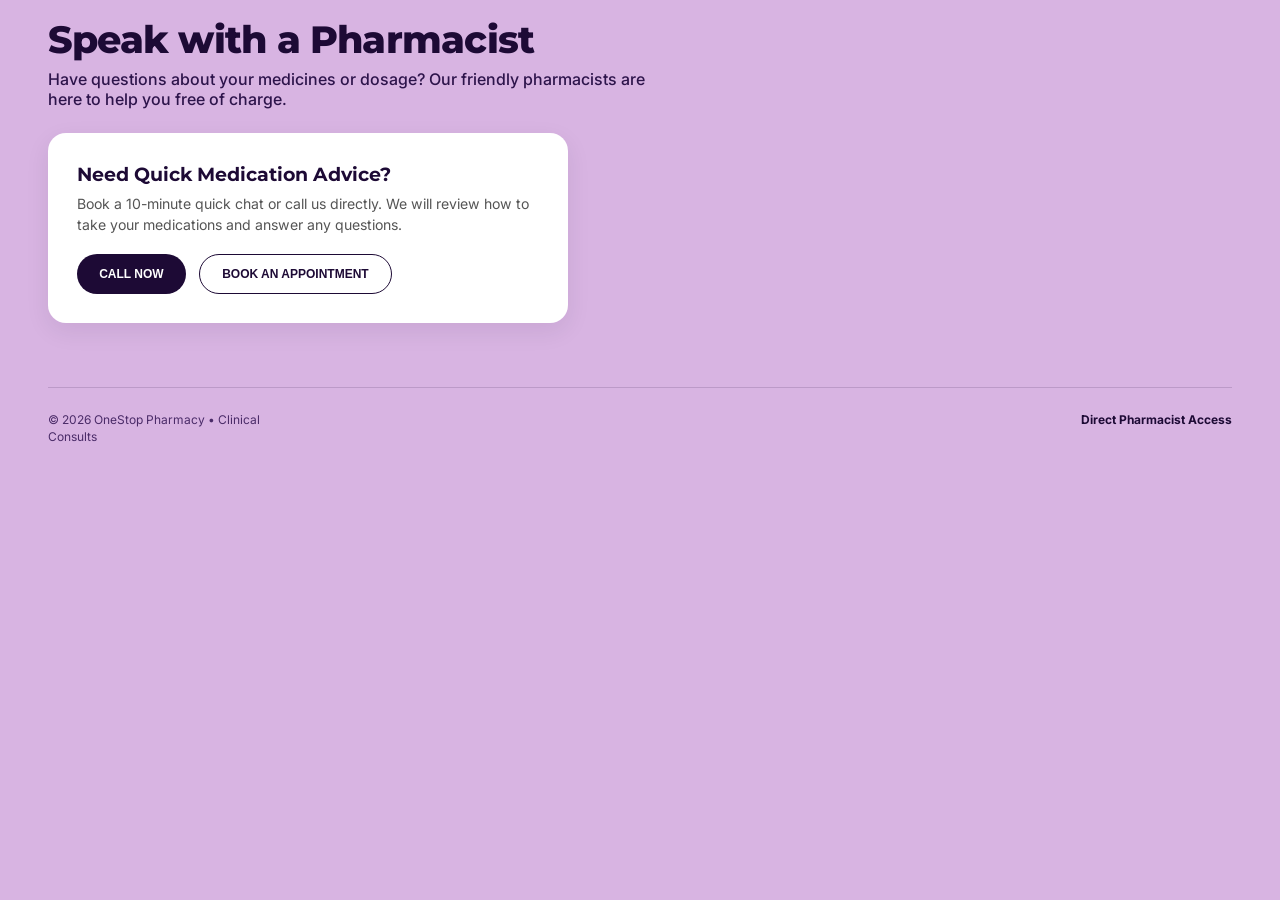
<file: pages/consultation.html>
<!DOCTYPE html>
<html lang="en">
<head>
  <meta charset="UTF-8">
  <link rel="stylesheet" href="../styles.css">
  <style>
    /* Universal Smooth Transitions */
    *, html, body, .card, button, input, p, h2, h3, h4, span, div, svg {
      transition: background-color 0.4s ease, color 0.4s ease, border-color 0.4s ease, box-shadow 0.4s ease;
    }
    
    /* FIX: Changed height: 100% to min-height: 100% to prevent scroll trapping */
    html, body { background: #D8B4E2 !important; background-color: #D8B4E2 !important; color: #1D0A35 !important; min-height: 100%; margin: 0; padding: 0; }
    
    body { padding: 1rem 3rem 2.5rem 3rem; overflow-y: auto; -webkit-overflow-scrolling: touch; box-sizing: border-box; }    
    
    .consult-title { font-size: 2.4rem; font-weight: 800; letter-spacing: -0.02em; color: #1D0A35 !important; font-family: 'Montserrat', sans-serif; }
    .consult-desc { color: #2D144B !important; margin-top: 0.4rem; font-size: 1rem; max-width: 600px; font-weight: 500; }
    .card { background: #FFFFFF !important; padding: 1.8rem; border-radius: 18px; margin-top: 1.5rem; max-width: 520px; box-shadow: 0 8px 25px rgba(29, 10, 53, 0.08); }
    
    /* Light Theme override */
    body.light-theme, html.light-theme { background: #F3EBF7 !important; background-color: #F3EBF7 !important; }

    .slot-pill { padding: 0.45rem 0.9rem; border: 1.5px solid #1D0A35; border-radius: 9999px; font-size: 0.78rem; font-weight: 700; cursor: pointer; background: transparent; color: #1D0A35; }
    .slot-pill.active { background: #1D0A35; color: #FFF; }

    /* Mobile overrides */
    @media (max-width: 600px) { 
      /* Increases bottom padding to 6rem so you can scroll past the button */
      body { padding: 1.5rem 1.2rem 1.5rem 1.2rem !important; } 
    }
  </style>
</head>
<body>

  <h2 class="consult-title">Speak with a Pharmacist</h2>
  <p class="consult-desc">Have questions about your medicines or dosage? Our friendly pharmacists are here to help you free of charge.</p>

  <div class="card">
    <h4 style="font-size: 1.2rem; font-weight: 700; color: #1D0A35; font-family: 'Montserrat', sans-serif;">Need Quick Medication Advice?</h4>
    <p style="font-size: 0.88rem; color: #555; margin-top: 0.4rem; line-height: 1.5;">Book a 10-minute quick chat or call us directly. We will review how to take your medications and answer any questions.</p>
    <div style="display: flex; gap: 0.8rem; margin-top: 1.2rem; flex-wrap: wrap;">
      <button id="callBtn" style="background: #1D0A35; color: #FFF; padding: 0.75rem 1.4rem; border: none; cursor: pointer; border-radius: 9999px; font-weight: 700; font-size: 0.75rem; text-transform: uppercase;">Call Now</button>
      <button id="bookBtn" style="background: transparent; color: #1D0A35; border: 1.5px solid #1D0A35; padding: 0.75rem 1.4rem; cursor: pointer; border-radius: 9999px; font-weight: 700; font-size: 0.75rem; text-transform: uppercase;">Book an Appointment</button>
    </div>
  </div>

  <footer style="margin-top: 4rem; padding-top: 1.5rem; border-top: 1px solid rgba(29, 10, 53, 0.15); display: flex; justify-content: space-between; align-items: flex-start; font-size: 0.75rem; color: #4A2B68; line-height: 1.4;">
    <div>&copy; 2026 OneStop Pharmacy &bull; Clinical<br>Consults</div>
    <div style="font-weight: 700; color: #1D0A35; text-align: right;">Direct Pharmacist Access</div>
  </footer>

  <div id="callModal" class="modal-overlay">
    <div class="modal-box" style="text-align: center;">
      <h3 style="font-size: 1.2rem; font-weight: 800; color: #1D0A35; font-family: 'Montserrat', sans-serif;">OneStop Pharmacy Desk</h3>
      <p style="font-size: 0.85rem; color: #666; margin: 0.5rem 0 1.2rem;">Direct phone line to our duty pharmacist.</p>
      <a href="tel:+2348006637867" style="display: block; width: 100%; text-decoration: none; background: #1D0A35; color: #FFF; padding: 0.85rem; border-radius: 9999px; font-weight: 700; font-size: 0.85rem; text-transform: uppercase;">Dial +234 701 904 5234</a>
      <button id="closeCallBtn" style="background: none; border: none; font-size: 0.75rem; color: #888; cursor: pointer; text-transform: uppercase; font-weight: 700; margin-top: 1rem;">Close</button>
    </div>
  </div>

  <div id="bookModal" class="modal-overlay">
    <div class="modal-box">
      <h3 style="font-size: 1.2rem; font-weight: 800; color: #1D0A35; font-family: 'Montserrat', sans-serif;">Schedule Consultation</h3>
      <p style="font-size: 0.82rem; color: #666; margin-top: 0.2rem;">Pick a 15-minute slot today for a private review.</p>
      <div style="display: flex; gap: 0.4rem; margin: 1rem 0;">
        <button type="button" class="slot-pill active" onclick="pickSlot(this)">11:30 AM</button>
        <button type="button" class="slot-pill" onclick="pickSlot(this)">02:00 PM</button>
        <button type="button" class="slot-pill" onclick="pickSlot(this)">04:15 PM</button>
      </div>
      <input type="text" id="patientName" placeholder="Your Full Name" style="width: 100%; padding: 0.7rem 0.9rem; border-radius: 10px; border: 1px solid #ccc; font-size: 0.85rem; margin-bottom: 0.6rem; outline: none; box-sizing: border-box;" />
      <input type="tel" id="patientPhone" placeholder="Your Phone Number" style="width: 100%; padding: 0.7rem 0.9rem; border-radius: 10px; border: 1px solid #ccc; font-size: 0.85rem; margin-bottom: 1rem; outline: none; box-sizing: border-box;" />
      <button type="button" id="confirmBookBtn" style="width: 100%; background: #1D0A35; color: #FFF; border: none; padding: 0.85rem; border-radius: 9999px; font-weight: 700; font-size: 0.82rem; text-transform: uppercase; cursor: pointer;">Confirm Free Appointment</button>
      <div style="text-align: center; margin-top: 0.6rem;">
        <button id="closeBookBtn" style="background: none; border: none; font-size: 0.75rem; color: #888; cursor: pointer; text-transform: uppercase; font-weight: 700;">Cancel</button>
      </div>
    </div>
  </div>

  <script>
    document.getElementById('callBtn').addEventListener('click', () => { document.getElementById('callModal').classList.add('show'); });
    document.getElementById('bookBtn').addEventListener('click', () => { document.getElementById('bookModal').classList.add('show'); });
    document.getElementById('closeCallBtn').addEventListener('click', () => { document.getElementById('callModal').classList.remove('show'); });
    document.getElementById('closeBookBtn').addEventListener('click', () => { document.getElementById('bookModal').classList.remove('show'); });

    function pickSlot(el) {
      document.querySelectorAll('.slot-pill').forEach(b => b.classList.remove('active'));
      el.classList.add('active');
    }

    document.getElementById('confirmBookBtn').addEventListener('click', () => {
      const nameInput = document.getElementById('patientName');
      const name = nameInput.value.trim();
      if (!name) return alert('Please enter your name.');
      alert(`Thank you, ${name}! Your consultation has been scheduled.`);
      document.getElementById('bookModal').classList.remove('show');
      nameInput.value = '';
      document.getElementById('patientPhone').value = '';
    });

    window.addEventListener('message', (e) => {
      if (!e.data) return;
      if (e.data.type === 'THEME_CHANGE') {
        const isLight = e.data.theme === 'light';
        if (isLight) {
          document.body.classList.add('light-theme');
          document.documentElement.classList.add('light-theme');
        } else {
          document.body.classList.remove('light-theme');
          document.documentElement.classList.remove('light-theme');
        }
      } else if (e.data.type === 'WAKE_UP') {
        window.dispatchEvent(new Event('resize'));
        document.body.style.transform = 'translateZ(0)';
        setTimeout(() => document.body.style.transform = 'none', 50);
      }
    });

    if (window.parent && window.parent.document.body.classList.contains('light-theme')) {
      document.body.classList.add('light-theme');
      document.documentElement.classList.add('light-theme');
    }

    // Tell the parent window to close the search overlay if clicked anywhere in this page
    document.addEventListener('click', () => {
      window.parent.postMessage({ type: 'CLOSE_SEARCH' }, '*');
    });
  </script>
</body>
</html>
</file>
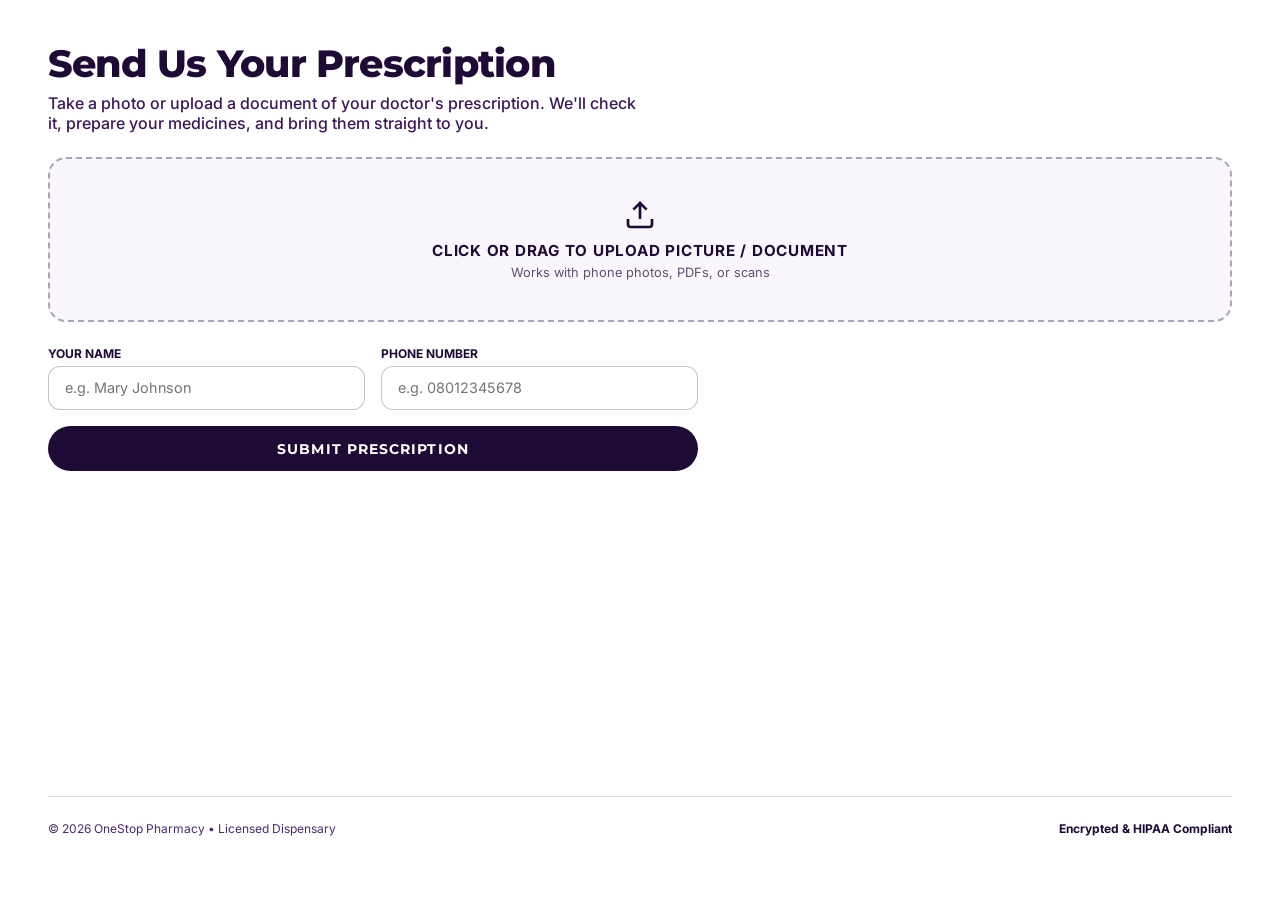
<file: pages/dispensary.html>
<!DOCTYPE html>
<html lang="en">
<head>
  <meta charset="UTF-8">
  <link rel="stylesheet" href="../styles.css">
  <style>
    /* Universal Smooth Transitions */
    *, html, body, .upload-box, input, button, p, h2, label, svg, div {
      transition: background-color 0.4s ease, color 0.4s ease, border-color 0.4s ease, stroke 0.4s ease, fill 0.4s ease;
    }

    /* THE FIX: Enable Native Document Scrolling */
    html { height: 100%; background: transparent !important; }
    
    body { 
      background: #FFFFFF !important; 
      background-color: #FFFFFF !important; 
      color: #1D0A35 !important; 
      min-height: 100%; 
      margin: 0; 
      /* Explicit 4rem safe zone at the bottom */
      padding: 2.5rem 3rem 4rem 3rem; 
      box-sizing: border-box; 
      display: flex;
      flex-direction: column;
      /* Removed overflow-y: auto; to force native scroll! */
    }
    
    .disp-title { font-size: 2.4rem; font-weight: 800; letter-spacing: -0.02em; color: #1D0A35 !important; font-family: 'Montserrat', sans-serif; }
    .disp-desc { color: #3b1856 !important; margin-top: 0.4rem; font-size: 1rem; max-width: 600px; font-weight: 500; }
    
    .upload-box { margin-top: 1.5rem; border: 2px dashed rgba(29, 10, 53, 0.35); border-radius: 18px; padding: 2.5rem; text-align: center; background: #FAF6FD !important; cursor: pointer; }
    .upload-box:hover { border-color: #1D0A35; background: #F3EBF7 !important; }
    
    .form-grid { display: grid; grid-template-columns: 1fr 1fr; gap: 1rem; margin-top: 1.5rem; max-width: 650px; margin-bottom: 2rem; }
    input { width: 100%; padding: 0.8rem 1rem; border-radius: 12px; border: 1px solid rgba(29, 10, 53, 0.25); background: #FFFFFF !important; color: #1D0A35 !important; font-size: 0.9rem; font-family: inherit; outline: none; box-sizing: border-box; }
    input:focus { border-color: #1D0A35; }

    /* Light Theme override */
    body.light-theme, html.light-theme { background: #1D0A35 !important; background-color: #1D0A35 !important; color: #FFFFFF !important; }
    body.light-theme .disp-title { color: #FFFFFF !important; }
    body.light-theme .disp-desc { color: rgba(255, 255, 255, 0.75) !important; }
    body.light-theme .upload-box { background: rgba(255, 255, 255, 0.08) !important; border-color: rgba(216, 180, 226, 0.35) !important; }
    body.light-theme .upload-box svg { stroke: #D8B4E2 !important; }
    body.light-theme .upload-box p { color: #FFFFFF !important; }
    body.light-theme label { color: #FFFFFF !important; }
    body.light-theme input { background: rgba(255, 255, 255, 0.1) !important; border-color: rgba(216, 180, 226, 0.3) !important; color: #FFFFFF !important; }
    body.light-theme .btn-pill { background: #D8B4E2 !important; color: #1D0A35 !important; }
    
    .page-footer {
      margin-top: auto; 
      padding-top: 1.5rem; 
      border-top: 1px solid rgba(29, 10, 53, 0.15); 
      display: flex; 
      justify-content: space-between; 
      align-items: center; 
      font-size: 0.75rem; 
      color: #4A2B68;
    }
    body.light-theme .page-footer { border-top-color: rgba(255, 255, 255, 0.1) !important; color: rgba(255, 255, 255, 0.5) !important; }
    body.light-theme .page-footer div:last-child { color: #D8B4E2 !important; }
    
    @media (max-width: 600px) { body { padding: 1.5rem 1.2rem 3rem 1.2rem; } }
  </style>
</head>
<body>

  <h2 class="disp-title">Send Us Your Prescription</h2>
  <p class="disp-desc">Take a photo or upload a document of your doctor's prescription. We'll check it, prepare your medicines, and bring them straight to you.</p>

  <div class="upload-box" onclick="document.getElementById('fileUpload').click()">
    <input type="file" id="fileUpload" style="display: none;" onchange="handleFile(this)" accept="image/*,.pdf" />
    <svg width="32" height="32" viewBox="0 0 24 24" fill="none" stroke="#1D0A35" stroke-width="2" style="margin: 0 auto 0.6rem; display: block;">
      <path d="M21 15v4a2 2 0 0 1-2 2H5a2 2 0 0 1-2-2v-4"></path>
      <polyline points="17 8 12 3 7 8"></polyline>
      <line x1="12" y1="3" x2="12" y2="15"></line>
    </svg>
    <p id="uploadLabel" style="font-weight: 700; font-size: 0.95rem; text-transform: uppercase; letter-spacing: 0.05em; color: inherit;">Click or Drag to Upload Picture / Document</p>
    <p style="font-size: 0.8rem; margin-top: 0.3rem; color: inherit; opacity: 0.7;">Works with phone photos, PDFs, or scans</p>
  </div>

  <form class="form-grid" onsubmit="submitForm(event)">
    <div>
      <label style="display: block; font-size: 0.75rem; font-weight: 700; text-transform: uppercase; margin-bottom: 0.3rem;">Your Name</label>
      <input type="text" id="patientName" placeholder="e.g. Mary Johnson" required />
    </div>
    <div>
      <label style="display: block; font-size: 0.75rem; font-weight: 700; text-transform: uppercase; margin-bottom: 0.3rem;">Phone Number</label>
      <input type="tel" id="patientPhone" placeholder="e.g. 08012345678" required />
    </div>
    <div style="grid-column: span 2;">
      <button type="submit" class="btn-pill" style="background: #1D0A35; color: #FFF; width: 100%; padding: 0.9rem; border: none; cursor: pointer; border-radius: 9999px; font-weight: 700; font-size: 0.85rem; text-transform: uppercase;">Submit Prescription</button>
    </div>
  </form>

  <footer class="page-footer">
    <div>&copy; 2026 OneStop Pharmacy &bull; Licensed Dispensary</div>
    <div style="font-weight: 700; color: #1D0A35;">Encrypted &amp; HIPAA Compliant</div>
  </footer>

  <script>
    function handleFile(input) {
      if (input.files && input.files[0]) {
        const label = document.getElementById('uploadLabel');
        if (label) label.textContent = 'Attached: ' + input.files[0].name;
      }
    }
    function submitForm(e) {
      e.preventDefault();
      const nameInput = document.getElementById('patientName');
      const name = nameInput ? nameInput.value : 'Patient';
      alert(`Thank you, ${name}! Our pharmacy team has received your prescription.`);
      e.target.reset();
      const label = document.getElementById('uploadLabel');
      if (label) label.textContent = 'Click or Drag to Upload Picture / Document';
    }

    window.addEventListener('message', (e) => {
      if (!e.data) return;
      
      if (e.data.type === 'THEME_CHANGE') {
        const isLight = e.data.theme === 'light';
        if (isLight) {
          document.body.classList.add('light-theme');
          document.documentElement.classList.add('light-theme');
        } else {
          document.body.classList.remove('light-theme');
          document.documentElement.classList.remove('light-theme');
        }
      } else if (e.data.type === 'WAKE_UP') {
        window.dispatchEvent(new Event('resize'));
        document.body.style.transform = 'translateZ(0)';
        setTimeout(() => document.body.style.transform = 'none', 50);
      }
    });
    
    if (window.parent && window.parent.document.body.classList.contains('light-theme')) {
      document.body.classList.add('light-theme');
      document.documentElement.classList.add('light-theme');
    }

    // Tell the parent window to close the search overlay if clicked anywhere in this page
    document.addEventListener('click', () => {
      window.parent.postMessage({ type: 'CLOSE_SEARCH' }, '*');
    });
  </script>
</body>
</html>
</file>
<file: styles.css>
@import url('https://fonts.googleapis.com/css2?family=Inter:wght@300;400;500;600&family=Montserrat:wght@500;600;700;800;900&display=swap');

:root {
  --color-dark: #11051F;
  --color-purple: #1D0A35;
  --color-deep: #280E48;
  --color-lilac: #D8B4E2;
  --color-light-lilac: #F3EBF7;
  --color-white: #FFFFFF;
}

* { box-sizing: border-box; margin: 0; padding: 0; }

body { font-family: 'Inter', sans-serif; }
h1, h2, h3, h4, .font-heading { font-family: 'Montserrat', sans-serif; }

body.main-app {
  background-color: var(--color-dark);
  color: var(--color-white);
  overflow: hidden;
  height: 100vh; width: 100vw;
  transition: background-color 0.4s ease, color 0.4s ease;
}

/* =========================================================
   HEADER & NAVIGATION
   ========================================================= */
.site-header {
  position: fixed; top: 0; left: 0; right: 0; height: 75px; z-index: 1000;
  display: flex; align-items: center; justify-content: space-between; padding: 0 1.5rem;
  background: rgba(29, 10, 53, 0.55);
  -webkit-backdrop-filter: blur(20px) saturate(180%);
  backdrop-filter: blur(20px) saturate(180%);
  border-bottom: 1px solid rgba(216, 180, 226, 0.25);
  box-shadow: 0 8px 32px rgba(0, 0, 0, 0.25);
  gap: 0.75rem;
  transition: background 0.4s ease, border-color 0.4s ease, box-shadow 0.4s ease;
}

.logo-wrap { display: flex; align-items: center; gap: 0.5rem; cursor: pointer; flex-shrink: 0; }
.brand-logo { height: 38px; width: auto; object-fit: contain; }

/* CSS Logo Swapping based on Theme */
body.main-app .logo-default { display: block; }
body.main-app .logo-alt { display: none; }
body.main-app.light-theme .logo-default { display: none; }
body.main-app.light-theme .logo-alt { display: block; }

/* Desktop Search Bar */
.header-search-wrap { flex: 1; max-width: 440px; min-width: 130px; margin: 0 0.5rem; }
.header-search-box { display: flex; align-items: center; background: rgba(255, 255, 255, 0.1); border: 1px solid rgba(216, 180, 226, 0.3); border-radius: 9999px; padding: 0.25rem 0.35rem 0.25rem 0.75rem; transition: all 0.3s ease; }
.header-search-box:focus-within { background: rgba(255, 255, 255, 0.18); border-color: var(--color-lilac); box-shadow: 0 0 16px rgba(216, 180, 226, 0.35); }
.search-icon { width: 15px; height: 15px; stroke: var(--color-lilac); opacity: 0.9; flex-shrink: 0; margin-right: 0.4rem; transition: stroke 0.4s ease; }
.header-search-box input { flex: 1; width: 100%; background: transparent; border: none; outline: none; color: var(--color-white); font-family: 'Inter', sans-serif; font-size: 0.82rem; min-width: 40px; transition: color 0.4s ease; }
.header-search-box input::placeholder { color: rgba(216, 180, 226, 0.6); font-size: 0.78rem; transition: color 0.4s ease; }

/* Desktop Search Button Styled */
.header-search-box button { background: var(--color-purple); color: var(--color-white); border: none; padding: 0.45rem 1.2rem; border-radius: 9999px; font-weight: 700; font-size: 0.7rem; font-family: 'Montserrat', sans-serif; letter-spacing: 0.05em; cursor: pointer; margin-left: 0.5rem; transition: all 0.3s ease; text-transform: uppercase; }
.header-search-box button:hover { opacity: 0.8; }
body.main-app.light-theme .header-search-box button { background: var(--color-lilac); color: var(--color-purple); }

/* Nav Actions & Buttons */
.nav-actions { display: flex; align-items: center; flex-shrink: 0; }
.btn-icon-toggle { width: 42px; height: 42px; border-radius: 50%; border: 1px solid rgba(216, 180, 226, 0.3); background: rgba(216, 180, 226, 0.1); display: flex; flex-direction: column; align-items: center; justify-content: center; gap: 4px; cursor: pointer; transition: all 0.3s cubic-bezier(0.16, 1, 0.3, 1); padding: 0; }
.btn-icon-toggle:hover { background: var(--color-lilac); border-color: var(--color-lilac); box-shadow: 0 0 14px rgba(216, 180, 226, 0.25); }
.btn-icon-toggle .bar { display: block; width: 17px; height: 2px; background-color: var(--color-white); border-radius: 2px; transition: transform 0.3s ease, opacity 0.3s ease, background-color 0.4s ease; }
.btn-icon-toggle:hover .bar { background-color: var(--color-purple); }
.btn-icon-toggle.is-open { background: var(--color-lilac); border-color: var(--color-lilac); }
.btn-icon-toggle.is-open .bar { background-color: var(--color-purple); }
.btn-icon-toggle.is-open .bar-1 { transform: translateY(6px) rotate(45deg); }
.btn-icon-toggle.is-open .bar-2 { opacity: 0; transform: scaleX(0); }
.btn-icon-toggle.is-open .bar-3 { transform: translateY(-6px) rotate(-45deg); }

/* Slide-Down Mobile Search Panel */
.mobile-only { display: none !important; }
.mobile-search-panel { position: absolute; top: 100%; left: 0; width: 100%; padding: 1rem 1.2rem; background: rgba(17, 5, 31, 0.95); -webkit-backdrop-filter: blur(25px); backdrop-filter: blur(25px); border-bottom: 1px solid rgba(216, 180, 226, 0.2); transform: translateY(-100%); opacity: 0; pointer-events: none; transition: all 0.4s cubic-bezier(0.16, 1, 0.3, 1); z-index: -1; box-sizing: border-box; }
.mobile-search-panel.is-open { transform: translateY(0); opacity: 1; pointer-events: auto; }
body.main-app.light-theme .mobile-search-panel { background: rgba(247, 243, 250, 0.95); border-bottom-color: rgba(29, 10, 53, 0.15); }
#mobile-search-toggle svg { stroke: var(--color-white); }
body.main-app.light-theme #mobile-search-toggle svg { stroke: var(--color-purple); }

/* =========================================================
   STAGE & CARDS (The Gap Fix is applied via padding-top here)
   ========================================================= */
.deck-stage { position: relative; width: 100vw; height: 100vh; padding-top: 80px; padding-bottom: 25px; padding-left: 1rem; padding-right: 1rem; display: flex; justify-content: center; align-items: flex-start; perspective: 1800px; box-sizing: border-box; }
.page-card { position: absolute; width: 94%; max-width: 1080px; height: calc(100vh - 130px); border-radius: 24px; box-shadow: 0 20px 45px rgba(0, 0, 0, 0.5), 0 0 0 1px rgba(255, 255, 255, 0.1); overflow: hidden; transition: transform 0.6s cubic-bezier(0.16, 1, 0.3, 1), opacity 0.4s ease, box-shadow 0.6s ease, background-color 0.4s ease, border-color 0.4s ease; transform-origin: center top; }
.card-frame { width: 100%; height: calc(100% - 50px); border: none; background: transparent; display: block; transition: background-color 0.4s ease; }
.card-tab-header { height: 50px; padding: 0 1.5rem; display: flex; align-items: center; justify-content: space-between; cursor: pointer; border-bottom: 1px solid rgba(0, 0, 0, 0.08); transition: border-color 0.4s ease; }
.card-tab-header.dark { border-bottom: 1px solid rgba(255, 255, 255, 0.1); }
.tab-index { font-family: monospace; font-size: 0.72rem; letter-spacing: 0.12em; font-weight: 700; transition: color 0.4s ease; }
.tab-title { font-size: 0.72rem; letter-spacing: 0.1em; text-transform: uppercase; font-weight: 700; transition: color 0.4s ease; }

.deck-stage:not(.deck-active) .page-card { pointer-events: none; opacity: 0; transform: translateY(60px) scale(0.92); }
.deck-stage:not(.deck-active) .page-card.is-selected { pointer-events: auto !important; opacity: 1 !important; z-index: 50 !important; transform: translateY(0) scale(1) !important; }
.deck-stage:not(.deck-active) .page-card.is-selected .card-frame { pointer-events: auto !important; }

.deck-stage.deck-active .page-card { pointer-events: auto !important; cursor: pointer; }
.deck-stage.deck-active .card-frame { pointer-events: none !important; }
.deck-stage.deck-active .page-card[data-index="0"] { z-index: 10; transform: translateY(0px) translateZ(-150px) scale(0.89); }
.deck-stage.deck-active .page-card[data-index="1"] { z-index: 20; transform: translateY(60px) translateZ(-100px) scale(0.92); }
.deck-stage.deck-active .page-card[data-index="2"] { z-index: 30; transform: translateY(120px) translateZ(-50px) scale(0.95); }
.deck-stage.deck-active .page-card[data-index="3"] { z-index: 40; transform: translateY(180px) translateZ(0px) scale(0.98); }
.deck-stage.deck-active .page-card:hover { filter: brightness(1.06); }

/* Home Content */
.home-content { padding: 3rem 2.5rem; display: flex; flex-direction: column; justify-content: space-between; height: calc(100% - 50px); overflow-y: auto; }
.motto-tag { display: inline-block; padding: 0.4rem 1rem; border-radius: 9999px; background: rgba(216, 180, 226, 0.12); border: 1px solid rgba(216, 180, 226, 0.3); font-size: 0.72rem; font-weight: 700; text-transform: uppercase; letter-spacing: 0.12em; color: var(--color-lilac); margin-bottom: 1.5rem; transition: background-color 0.4s ease, border-color 0.4s ease, color 0.4s ease; }
.hero-heading { font-size: clamp(2rem, 4.2vw, 3.8rem); font-weight: 900; line-height: 1.1; letter-spacing: -0.02em; max-width: 850px; transition: color 0.4s ease; }
.hero-subtext { margin-top: 1.2rem; font-size: 1rem; color: rgba(255, 255, 255, 0.75); max-width: 580px; font-weight: 300; line-height: 1.6; transition: color 0.4s ease; }
.hero-actions { display: flex; gap: 1rem; margin-top: 2rem; }
.btn-pill { padding: 0.65rem 1.4rem; border-radius: 9999px; border: 1px solid rgba(216, 180, 226, 0.35); background: rgba(216, 180, 226, 0.1); color: var(--color-white); font-family: 'Montserrat', sans-serif; font-size: 0.72rem; font-weight: 700; letter-spacing: 0.08em; text-transform: uppercase; cursor: pointer; transition: all 0.25s ease; }
.btn-primary { background: var(--color-lilac) !important; color: var(--color-purple) !important; padding: 0.85rem 1.8rem; font-size: 0.78rem; }
.btn-primary:hover { background: var(--color-white) !important; }
.home-content footer, .home-content footer div { transition: color 0.4s ease, border-color 0.4s ease; }

::-webkit-scrollbar { width: 6px; }
::-webkit-scrollbar-track { background: transparent; }
::-webkit-scrollbar-thumb { background: rgba(216, 180, 226, 0.3); border-radius: 9999px; }
::-webkit-scrollbar-thumb:hover { background: rgba(216, 180, 226, 0.6); }

/* =========================================================
   DARK THEME (DEFAULT) CARD COLORS
   ========================================================= */
body:not(.light-theme) .page-card[data-page="home"] { background-color: #1D0A35 !important; color: #FFFFFF !important; border: 1px solid rgba(216, 180, 226, 0.3) !important; }
body:not(.light-theme) .page-card[data-page="home"] .tab-index { color: #D8B4E2 !important; }
body:not(.light-theme) .page-card[data-page="home"] .tab-title { color: rgba(255, 255, 255, 0.65) !important; }

body:not(.light-theme) .page-card[data-page="consultation"] { background-color: #D8B4E2 !important; color: #1D0A35 !important; border: 1px solid rgba(255, 255, 255, 0.4) !important; }
body:not(.light-theme) .page-card[data-page="consultation"] .tab-index { color: #1D0A35 !important; }
body:not(.light-theme) .page-card[data-page="consultation"] .tab-title { color: rgba(29, 10, 53, 0.7) !important; }

body:not(.light-theme) .page-card[data-page="apothecary"] { background-color: #F3EBF7 !important; color: #1D0A35 !important; border: 1px solid rgba(216, 180, 226, 0.5) !important; }
body:not(.light-theme) .page-card[data-page="apothecary"] .tab-index { color: #1D0A35 !important; }
body:not(.light-theme) .page-card[data-page="apothecary"] .tab-title { color: rgba(29, 10, 53, 0.7) !important; }

body:not(.light-theme) .page-card[data-page="dispensary"] { background-color: #FFFFFF !important; color: #1D0A35 !important; border: 1px solid rgba(0, 0, 0, 0.08) !important; }
body:not(.light-theme) .page-card[data-page="dispensary"] .tab-index { color: #1D0A35 !important; }
body:not(.light-theme) .page-card[data-page="dispensary"] .tab-title { color: rgba(29, 10, 53, 0.6) !important; }

/* =========================================================
   LIGHT THEME OVERRIDES
   ========================================================= */
body.main-app.light-theme { background-color: #F7F3FA !important; color: #1D0A35 !important; }
body.main-app.light-theme .site-header { background: rgba(255, 255, 255, 0.75) !important; border-bottom: 1px solid rgba(29, 10, 53, 0.12) !important; box-shadow: 0 8px 30px rgba(29, 10, 53, 0.06) !important; }
body.main-app.light-theme .header-search-box { background: rgba(29, 10, 53, 0.05) !important; border-color: rgba(29, 10, 53, 0.2) !important; }
body.main-app.light-theme .header-search-box input { color: #1D0A35 !important; }
body.main-app.light-theme .header-search-box input::placeholder { color: rgba(29, 10, 53, 0.5) !important; }
body.main-app.light-theme .search-icon { stroke: #1D0A35 !important; }
body.main-app.light-theme .btn-icon-toggle { background: rgba(29, 10, 53, 0.06) !important; border-color: rgba(29, 10, 53, 0.2) !important; }
body.main-app.light-theme .btn-icon-toggle .bar { background-color: #1D0A35 !important; }

/* Card Colors - Light Theme */
body.light-theme .page-card[data-page="home"] { background-color: #FFFFFF !important; color: #1D0A35 !important; border: 1px solid rgba(29, 10, 53, 0.12) !important; box-shadow: 0 20px 45px rgba(29, 10, 53, 0.08) !important; }
body.light-theme .page-card[data-page="home"] .card-tab-header { border-bottom: 1px solid rgba(29, 10, 53, 0.08) !important; }
body.light-theme .page-card[data-page="home"] .tab-index { color: #1D0A35 !important; }
body.light-theme .page-card[data-page="home"] .tab-title { color: rgba(29, 10, 53, 0.6) !important; }
body.light-theme .page-card[data-page="home"] .hero-heading { color: #1D0A35 !important; }
body.light-theme .page-card[data-page="home"] .hero-subtext { color: rgba(29, 10, 53, 0.75) !important; }
body.light-theme .page-card[data-page="home"] .motto-tag { background: rgba(216, 180, 226, 0.25) !important; border-color: rgba(216, 180, 226, 0.6) !important; color: #1D0A35 !important; }
body.light-theme .page-card[data-page="home"] footer { border-top-color: rgba(29, 10, 53, 0.1) !important; color: rgba(29, 10, 53, 0.5) !important; }
body.light-theme .page-card[data-page="home"] footer div:last-child { color: #1D0A35 !important; }

body.light-theme .page-card[data-page="consultation"] { background-color: #F3EBF7 !important; color: #1D0A35 !important; border: 1px solid rgba(216, 180, 226, 0.5) !important; }
body.light-theme .page-card[data-page="consultation"] .card-tab-header { border-bottom: 1px solid rgba(29, 10, 53, 0.1) !important; }
body.light-theme .page-card[data-page="consultation"] .tab-index { color: #1D0A35 !important; }
body.light-theme .page-card[data-page="consultation"] .tab-title { color: rgba(29, 10, 53, 0.7) !important; }

body.light-theme .page-card[data-page="apothecary"] { background-color: #D8B4E2 !important; color: #1D0A35 !important; border: 1px solid rgba(255, 255, 255, 0.5) !important; }
body.light-theme .page-card[data-page="apothecary"] .card-tab-header { border-bottom: 1px solid rgba(29, 10, 53, 0.15) !important; }
body.light-theme .page-card[data-page="apothecary"] .tab-index { color: #1D0A35 !important; }
body.light-theme .page-card[data-page="apothecary"] .tab-title { color: rgba(29, 10, 53, 0.7) !important; }

body.light-theme .page-card[data-page="dispensary"] { background-color: #1D0A35 !important; color: #FFFFFF !important; border: 1px solid rgba(216, 180, 226, 0.3) !important; }
body.light-theme .page-card[data-page="dispensary"] .card-tab-header { border-bottom: 1px solid rgba(255, 255, 255, 0.1) !important; }
body.light-theme .page-card[data-page="dispensary"] .tab-index { color: #D8B4E2 !important; }
body.light-theme .page-card[data-page="dispensary"] .tab-title { color: rgba(255, 255, 255, 0.65) !important; }

/* =========================================================
   FLOATING THEME TOGGLE BUTTON
   ========================================================= */
.floating-theme-btn { position: fixed; bottom: 24px; right: 24px; width: 48px; height: 48px; border-radius: 50%; background: #280E48; border: 1.5px solid #D8B4E2; color: #D8B4E2; display: flex; align-items: center; justify-content: center; cursor: pointer; z-index: 9999; box-shadow: 0 10px 25px rgba(0, 0, 0, 0.4); transition: all 0.3s cubic-bezier(0.16, 1, 0.3, 1); }
.floating-theme-btn:hover { transform: scale(1.08); }
.floating-theme-btn .theme-icon { width: 20px; height: 20px; transition: opacity 0.4s ease; }

/* =========================================================
   CART DRAWER & WIDGET
   ========================================================= */
.cart-widget { position: relative; display: flex; align-items: center; justify-content: center; width: 42px; height: 42px; border-radius: 50%; background: rgba(216, 180, 226, 0.1); border: 1px solid rgba(216, 180, 226, 0.3); margin-right: 0.75rem; cursor: pointer; transition: all 0.3s cubic-bezier(0.16, 1, 0.3, 1); }
.cart-widget:hover { background: var(--color-lilac); border-color: var(--color-lilac); box-shadow: 0 0 14px rgba(216, 180, 226, 0.25); }
.cart-widget svg { width: 18px; height: 18px; stroke: var(--color-white); transition: stroke 0.4s ease; }
.cart-widget:hover svg { stroke: var(--color-purple); }
.cart-badge { position: absolute; top: -4px; right: -4px; background: #EF4444; color: #FFF; font-size: 0.65rem; font-weight: 800; font-family: monospace; width: 18px; height: 18px; border-radius: 50%; display: flex; align-items: center; justify-content: center; box-shadow: 0 2px 5px rgba(0,0,0,0.2); transition: transform 0.2s ease; }
.cart-badge.pop { transform: scale(1.3); }

body.main-app.light-theme .cart-widget { background: rgba(29, 10, 53, 0.06); border-color: rgba(29, 10, 53, 0.2); }
body.main-app.light-theme .cart-widget svg { stroke: #1D0A35; }

.cart-drawer { position: fixed; top: 0; right: -100%; width: 100%; max-width: 400px; height: 100%; height: 100dvh; box-sizing: border-box; background: rgba(17, 5, 31, 0.85); -webkit-backdrop-filter: blur(25px) saturate(200%); backdrop-filter: blur(25px) saturate(200%); z-index: 99999; display: flex; flex-direction: column; border-left: 1px solid rgba(216, 180, 226, 0.2); box-shadow: -10px 0 40px rgba(0, 0, 0, 0.5); transition: right 0.5s cubic-bezier(0.16, 1, 0.3, 1), background-color 0.4s ease; }
.cart-drawer.is-open { right: 0; }
.cart-drawer-header { padding: 1.5rem; display: flex; justify-content: space-between; align-items: center; border-bottom: 1px solid rgba(216, 180, 226, 0.15); }
.close-cart-btn { background: none; border: none; color: var(--color-white); font-size: 2rem; line-height: 1; cursor: pointer; transition: color 0.2s ease; }
.close-cart-btn:hover { color: var(--color-lilac); }
.cart-items-container { flex: 1; overflow-y: auto; padding: 1.5rem; display: flex; flex-direction: column; gap: 1rem; }
.cart-item-row { display: flex; justify-content: space-between; align-items: center; background: rgba(255, 255, 255, 0.05); padding: 1rem; border-radius: 12px; border: 1px solid rgba(216, 180, 226, 0.1); }
.cart-item-info h5 { font-size: 0.85rem; font-weight: 700; margin-bottom: 0.2rem; }
.cart-item-info p { font-size: 0.75rem; color: rgba(255, 255, 255, 0.6); }
.cart-drawer-footer { padding: 1.5rem; border-top: 1px solid rgba(216, 180, 226, 0.15); background: rgba(0, 0, 0, 0.2); }
.cart-total-row { display: flex; justify-content: space-between; font-size: 1.1rem; text-transform: uppercase; letter-spacing: 0.05em; }

body.main-app.light-theme .cart-drawer { background: rgba(247, 243, 250, 0.85); border-left-color: rgba(29, 10, 53, 0.15); box-shadow: -10px 0 40px rgba(29, 10, 53, 0.1); }
body.main-app.light-theme .close-cart-btn { color: var(--color-purple); }
body.main-app.light-theme .cart-item-row { background: #FFFFFF; border-color: rgba(29, 10, 53, 0.1); }
body.main-app.light-theme .cart-item-info p { color: rgba(29, 10, 53, 0.6); }
body.main-app.light-theme .cart-drawer-footer { background: rgba(255, 255, 255, 0.5); border-top-color: rgba(29, 10, 53, 0.15); }

/* Modals & Delete Button */
.remove-item-btn { background: none; border: none; color: #EF4444; font-size: 1.4rem; cursor: pointer; line-height: 1; padding-left: 0.8rem; transition: transform 0.2s ease; }
.remove-item-btn:hover { transform: scale(1.2); }
.modal-overlay { display: none; position: fixed; inset: 0; background: rgba(17, 5, 31, 0.75); backdrop-filter: blur(8px); align-items: center; justify-content: center; z-index: 999999; padding: 1rem; opacity: 0; transition: opacity 0.3s ease; }
.modal-overlay.show { display: flex; opacity: 1; }
.modal-box { background: #FFFFFF; padding: 2rem; border-radius: 20px; box-shadow: 0 20px 40px rgba(0, 0, 0, 0.35); transform: translateY(20px); transition: transform 0.3s ease; }
.modal-overlay.show .modal-box { transform: translateY(0); }
body.main-app.light-theme .modal-box { background: #F3EBF7; }

/* =========================================================
   MOBILE RESPONSIVENESS & GAP FIXES
   ========================================================= */
@media (max-width: 600px) {
  /* Clean 1-Row Header */
  .site-header { padding: 0.8rem 1rem !important; flex-wrap: nowrap !important; height: auto !important; }
  .brand-logo { height: 44px !important; margin-right: auto; }
  .header-search-wrap { display: none !important; }
  .mobile-only { display: flex !important; }
  
  /* Compact Buttons */
  .nav-actions { gap: 0.4rem; display: flex; align-items: center; }
  .cart-widget, .btn-icon-toggle { width: 38px; height: 38px; margin: 0; }
  
  /* Pull mobile cards tight under the header */
  .deck-stage { padding-top: 75px !important; }
  
  .home-content { padding: 1.5rem; }
}

/* ==========================================
   GLOBAL SEARCH OVERLAY
   ========================================== */
.search-overlay {
  position: absolute;
  top: 80px; /* Sits just below the header */
  left: 50%;
  transform: translateX(-50%);
  width: 90%;
  max-width: 600px;
  background: #FFFFFF;
  border-radius: 18px;
  box-shadow: 0 15px 40px rgba(29, 10, 53, 0.15);
  border: 1px solid rgba(216, 180, 226, 0.4);
  z-index: 9999;
  max-height: 450px;
  display: flex;
  flex-direction: column;
  overflow: hidden;
}

/* Dark theme overrides if your main app uses it */
body:not(.light-theme) .search-overlay {
  background: #1D0A35;
  border-color: rgba(255, 255, 255, 0.1);
  box-shadow: 0 15px 40px rgba(0, 0, 0, 0.3);
}

.search-overlay-header {
  padding: 1rem 1.5rem;
  border-bottom: 1px solid rgba(216, 180, 226, 0.3);
  display: flex;
  justify-content: space-between;
  align-items: center;
}

.search-results-list {
  padding: 0.5rem;
  overflow-y: auto;
  -webkit-overflow-scrolling: touch;
}

.search-result-item {
  display: flex;
  justify-content: space-between;
  align-items: center;
  padding: 1rem;
  border-radius: 12px;
  transition: background-color 0.2s ease;
}

.search-result-item:hover {
  background-color: rgba(216, 180, 226, 0.15);
}

body:not(.light-theme) .search-result-item:hover {
  background-color: rgba(255, 255, 255, 0.05);
}

.search-result-info h4 { margin: 0.2rem 0; font-size: 1rem; font-weight: 800; }
.search-result-info p { margin: 0; font-size: 0.8rem; color: #666; }
.search-result-action { display: flex; align-items: center; gap: 1rem; }

/* Push search overlay down on mobile to clear the expanded search bar */
@media (max-width: 600px) {
  .search-overlay {
    top: 135px; /* Adjust slightly if you need a bit more or less clearance */
  }
}
</file>
